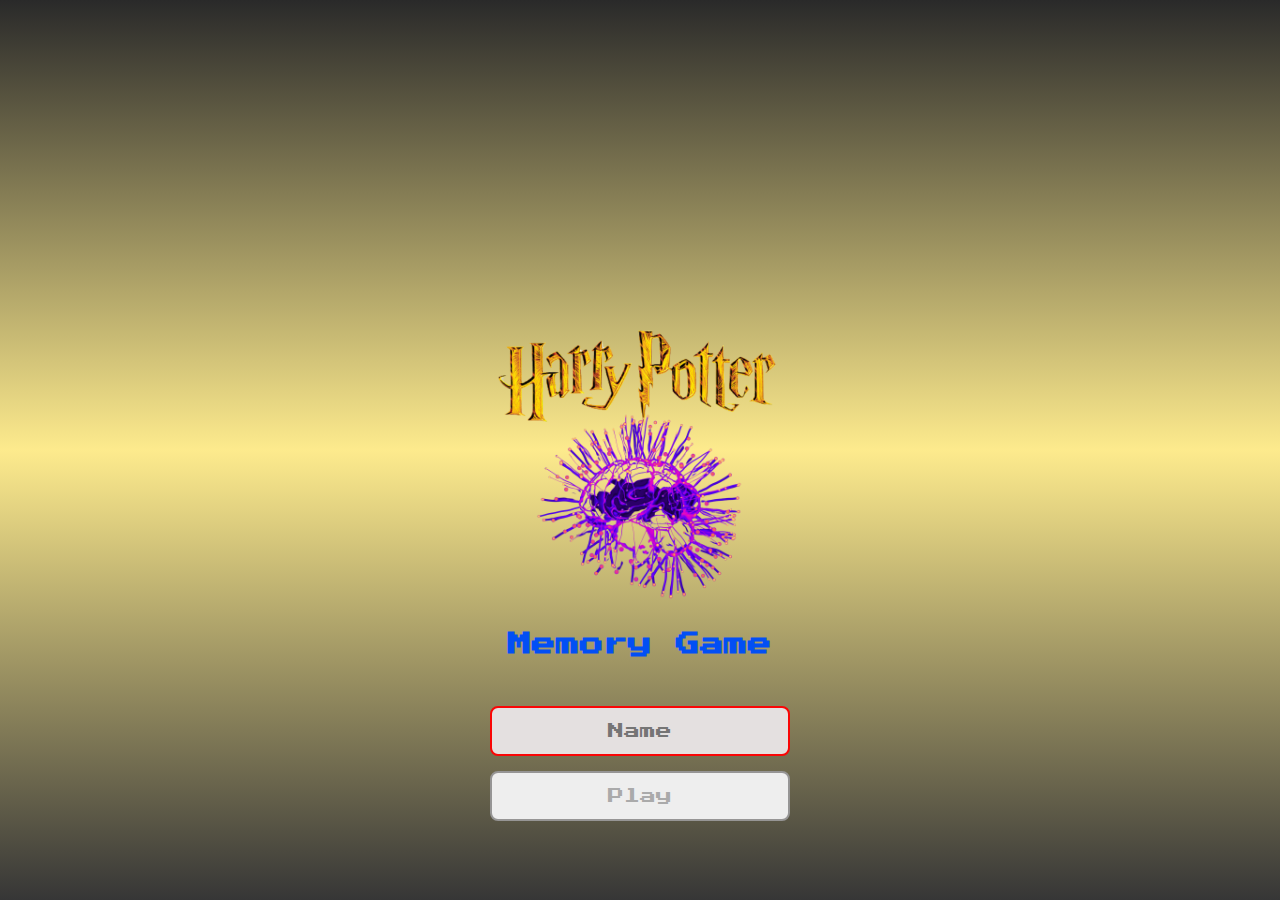
<file: index.html>
<!DOCTYPE html>
<html lang="en">

<head>
  <meta charset="UTF-8">
  <meta name="viewport" content="width=device-width, initial-scale=1.0">

  <link rel="stylesheet" href="./css/reset.css">
  <link rel="stylesheet" href="./css/login.css">

  <script defer src="./js/login.js"></script>
  <link rel="shortcut icon" href="./images/brain.png" type="image/x-icon">
  <title>Login Game | Login</title>
</head>

<body>

  <form class="login-form">

    <div class="login__header">
     <div class="img2"> <img  src="./img.harry/logo.nome.png" alt="logo"></div>
      <img src="./img.harry/celebro.1.png" alt="brain icon">
      <h1>Memory Game</h1>
    </div>

    <input type="text" placeholder="Name" class="login__input">
    <button type="submit" class="login__button" disabled >Play</button>

  </form>

</body>

</html>
</file>
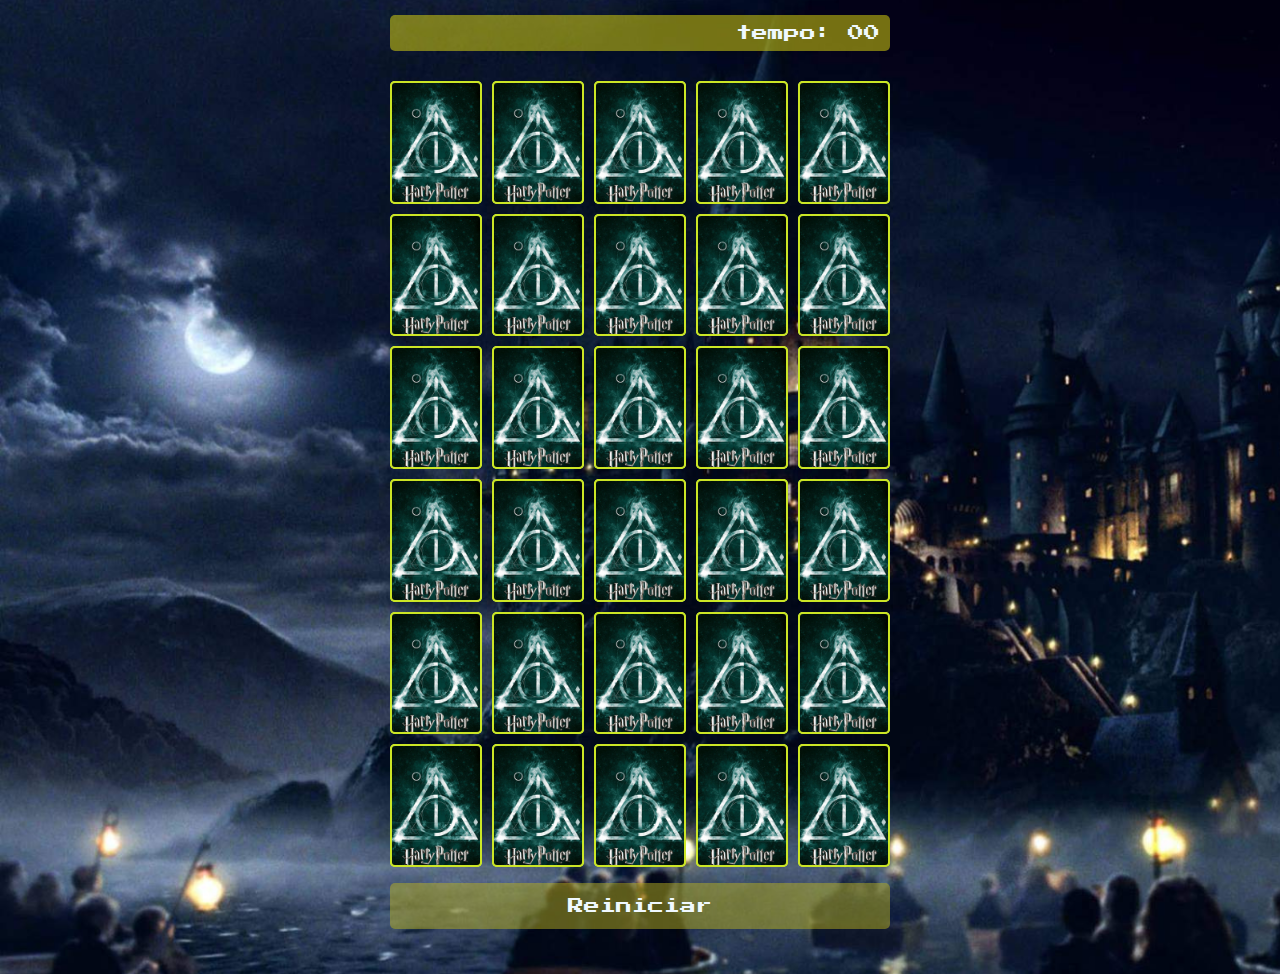
<file: pages/game.html>
<!DOCTYPE html>
<html lang="en">
<head>
    <meta charset="UTF-8">
    <meta name="viewport" content="width=device-width, initial-scale=1.0">
    <link rel="stylesheet" href="../css/game.css">
    <link rel="shortcut icon" href="./images/brain.png" type="image/x-icon">
    <script defer src="../js/game.js"></script>
    <title>Memory Game</title>
</head>
<body>

    <main>

        <header>
            <span class="player">Harry Potter</span>    
            <span>tempo: <span class="timer">00</span></span>
        </header>
    
        <div class="grid"></div>

        <button id="startButton">Reiniciar</button>
        
    </main>
    
    
</body>
</html>
</file>
<file: css/login.css>
.login-form {
    align-items: center;
    display: flex;
    flex-direction: column;
    height: 100vh;
    justify-content: center;
  }
  
  .login__header {
    align-items: center;
    display: flex;
    flex-direction: column;
    justify-content: center;
    margin-bottom: 50px;
  }
  
  .login__header img {
    width: 450px;

  }
  .img2 {
     width: 450px;
     height: 300px; 
  }
  
  
  .login__header h1 {
    color: #024ff4;
    font-size: 1.5em;
  }
  
  .login__input {
    background-color: #e4e0e0;
    border: 2px solid #f90606;
    border-radius: 8px;
    color: #df28df;
    font-size: 1em;
    margin-bottom: 15px;
    max-width: 300px;
    outline: none;
    padding: 15px;
    width: 100%;
    text-align: center;
  }
  
  .login__button {
    background-color: #004bcc;
    border: 3px solid #df28df;
    border-radius: 8px;
    color: #84f207;
    cursor: pointer;
    font-size: 1em;
    max-width: 300px;
    padding: 15px;
    width: 100%;
  }
  
  .login__button:disabled {
    background-color: #eee;
    border: 2px solid #969595;
    color: #aaa;
    cursor: auto;
  }
</file>
<file: css/game.css>
@import url('https://fonts.googleapis.com/css2?family=Alkatra:wght@400;500&family=Berkshire+Swash&family=Open+Sans:wght@300;400;500&family=Outfit:wght@300;400;600;700&family=Overpass:wght@400;700&family=Poppins:ital,wght@0,400;0,500;0,600;0,700;0,900;1,600&family=Press+Start+2P&family=Red+Hat+Display:wght@500;700;900&family=Roboto:ital,wght@0,400;1,700&family=Rubik:wght@300;400;500&family=Sarala:wght@400;700&family=Space+Mono:wght@700&display=swap');


* {
    margin: 0;
    padding: 0;
    box-sizing: border-box;
    list-style: none;
    border: none;
    font-family: 'press start 2p';
}
main {
    background-image: url(../img.harry/hogwards-1.png);
    background-size: cover;
    display: flex;
    flex-direction: column;
    width: 100%;
    min-height: 100vh;
    align-items: center;
    justify-content: center;
    padding: 15px 15px 45px;
}

header {
    display: flex;
    align-items: center;
    justify-content: space-between;
    width: 100%;
    max-width: 500px;
    background-color: rgba(241, 233, 15, 0.484);
    font-size: 1em;
    padding: 10px;
    margin: 0 0 30px;
    border-radius: 5px;
    color: aliceblue;
}

.grid {
    display: grid;
    grid-template-columns: repeat(5, 1fr);
    gap: 10px;
    width: 100%;
    max-width: 500px;
    margin: 0 auto;
}

.card {
    aspect-ratio: 3/4;
    width: 100%;
    background-color: rgba(134, 217, 191, 0.666);
    border-radius: 5px;
    position: relative;
    transition: all 400ms ease;
    cursor: pointer;
    transform-style: preserve-3d;
}
.face {
    width: 100%;
    height: 100%;
    position: absolute;
    background-position: center;
    border: 2px solid #d5f027f3;
    border-radius: 5px;

    transition: all 500ms ease;

}
.front {
    background-size: cover;
    transform: rotateY(180deg);
}
.back {
    background-image: url('../img.harry/fundo.card.2.png');
    background-size: 200px;
    backface-visibility: hidden;
}

.reveal-card {
    transform: rotateY(180deg);
}

.disabled-card {
    filter: saturate(0);
    opacity: 0.8;
}
#startButton {
    display: flex;
    align-items: center;
    justify-content: center;
    width: 100%;
    max-width: 500px;
    background-color: rgba(188, 180, 34, 0.484);
    font-size: 1em;
    padding: 15px;
    margin-top: 1rem;
    border-radius: 5px;
    color: aliceblue;
    cursor: pointer;
}

#startButton:hover {
    background-color: rgba(188, 180, 34, 0.8);
    transition: background-color 0.3s ease;
}
@media (max-width: 600px) {
    #startButton {
        font-size: 1em;
        padding: 20px;
    }
    .back {
        background-image: url('../img.harry/fundo.card.2.png');
        background-size: 150px;
        backface-visibility: hidden;
    }
}
@media (max-width: 375px) {

    header {
        display: flex;
        align-items: center;
        justify-content: space-between;
        width: 100%;
        max-width: 400px;
        background-color: rgba(188, 180, 34, 0.484);
        font-size: 1em;
        padding: 5px;
        margin: 0 0 30px;
        border-radius: 5px;
        color: aliceblue;
    }
    
    #startButton {
        display: flex;
        align-items: center;
        justify-content: center;
        width: 100%;
        max-width: 400px;
        background-color: rgba(188, 180, 34, 0.484);
        font-size: 1em;
        padding: 10px;
        margin-top: 1rem;
        border-radius: 5px;
        color: aliceblue;
        cursor: pointer;
    }
    
    #startButton:hover {
        background-color: rgba(188, 180, 34, 0.8);
        transition: background-color 0.3s ease;
    }
    .back {
        background-image: url('../img.harry/fundo.card.2.png');
        background-size: 150px;
        backface-visibility: hidden;
    }
}
</file>
